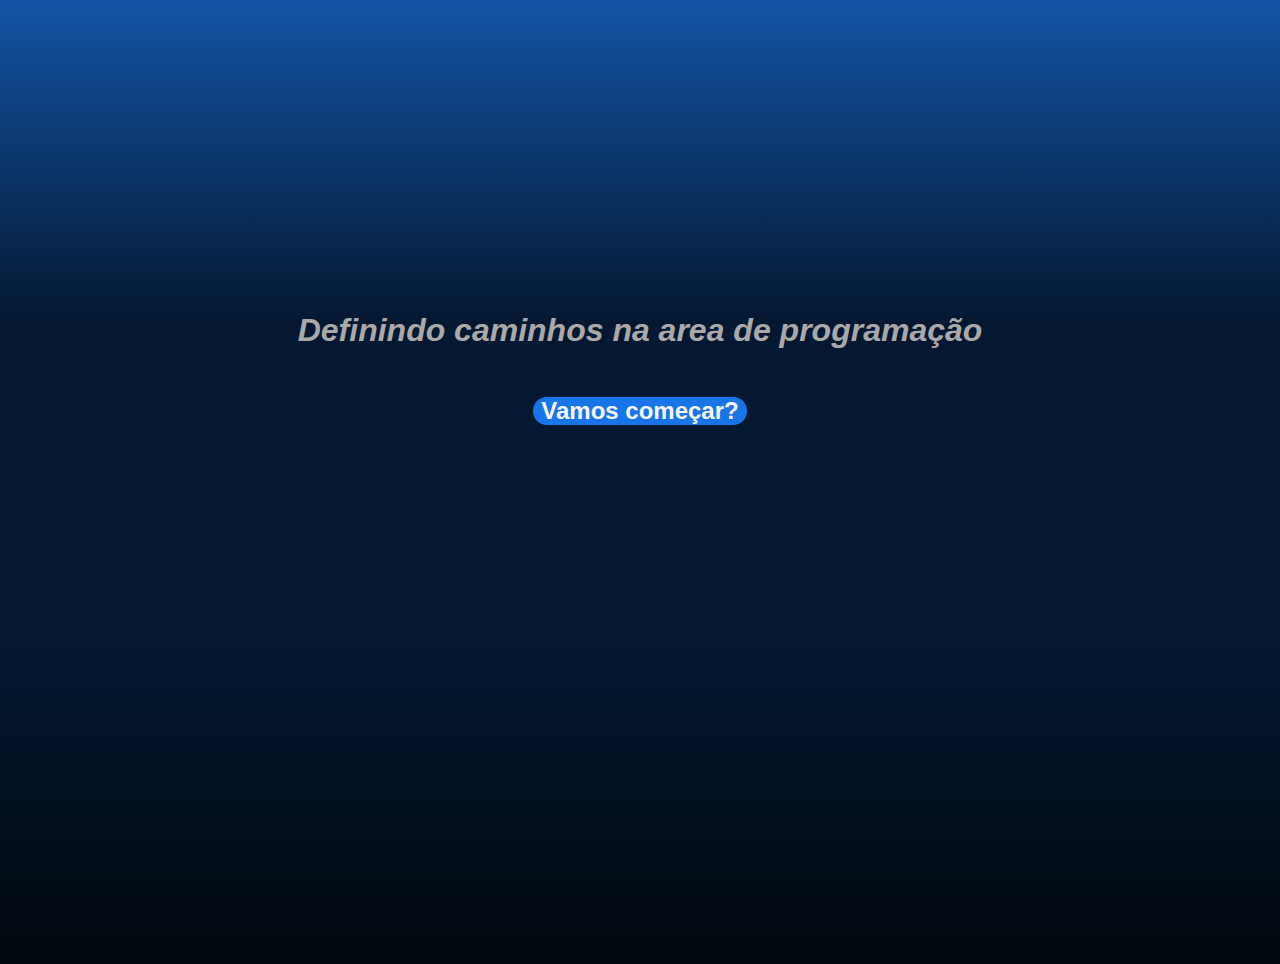
<file: Day 03/index.html>
<!DOCTYPE html>
<html lang="en">
<head>
    <meta charset="UTF-8">
    <meta name="viewport" content="width=device-width, initial-scale=1.0">
    <link rel="stylesheet" href="style.css">
    <title>Flux Training</title>
</head>
<body class="main__container">
    <div class="title__itens">
        <h1 class="title" id="container__title"></h1>
        <button class="container__main__button" id="c__Button" onclick="startQuestions()" > Vamos começar? </button>
    </div>
    <div class="container__text">
        <div class="container__question__1__disabled" id="q1" >
            <p class="text__q1" id="container__text__1" ></p>
                <div id="q1Buttons" class="container__question__1__buttons__disabled">
                    <input id="input__1" class="option__1" type="checkbox">
                    <label for="option1">Front End</label>
                    <input id="input__2" class="option__2" type="checkbox">
                    <label for="option2">Back End</label>
                </div>
            <div class="button__1">
                <button class="container__button__1__disabled" id="c__Button1" onclick="secondQuestion()">Enviar</button>
            </div>
        </div>
        <div class="container__question__2__disabled" id="q2" >
        <p class="text" id="container__text__2" ></p>
        <div id="q2Buttons">
            <div class="frontEnd__disabled" id="frontend">
                <input id="input__3" class="option__3" type="checkbox">
                <label for="option1">React</label>
                <input id="input__4" class="option__4" type="checkbox">
                <label for="option2">Vue</label>
                <input id="input__5" class="option__5" type="text">
                <label for="option3">Outras Linguagens</label>
            </div>
            <div class="backEnd__disabled" id="backend">
                <input id="input__6" class="option__6" type="checkbox">
                <label for="option4">C#</label>
                <input id="input__7" class="option__7" type="checkbox">
                <label for="option5">Java</label>
                <input id="input__8" class="option__8" type="checkbox">
                <label for="option6">Python</label>
                <input id="input__9" class="option__9" type="text">
                <label for="option7">Outras Linguagens</label>
            </div>  
            <div>
                <button class=" container__button__2__disabled" id="c__Button2" onclick="thirdQuestion()">Enviar</button>
            </div>
        </div>
        </div>
        <div class="container__question__3__disabled" id="q3" >
        <p class="text" id="container__text__3" ></p>
        <input id="input__3" class="question__3" type="text"disabled> 
        </div>
        <div class="container__question__4__disabled" id="q4" >
        <p class="text" id="container__text__4" ></p>
        <input id="input__4" class="question__4" type="text" disabled> 
        </div>
    </div>
    <script src="app.js" defer></script>
</body>
</html>
</file>
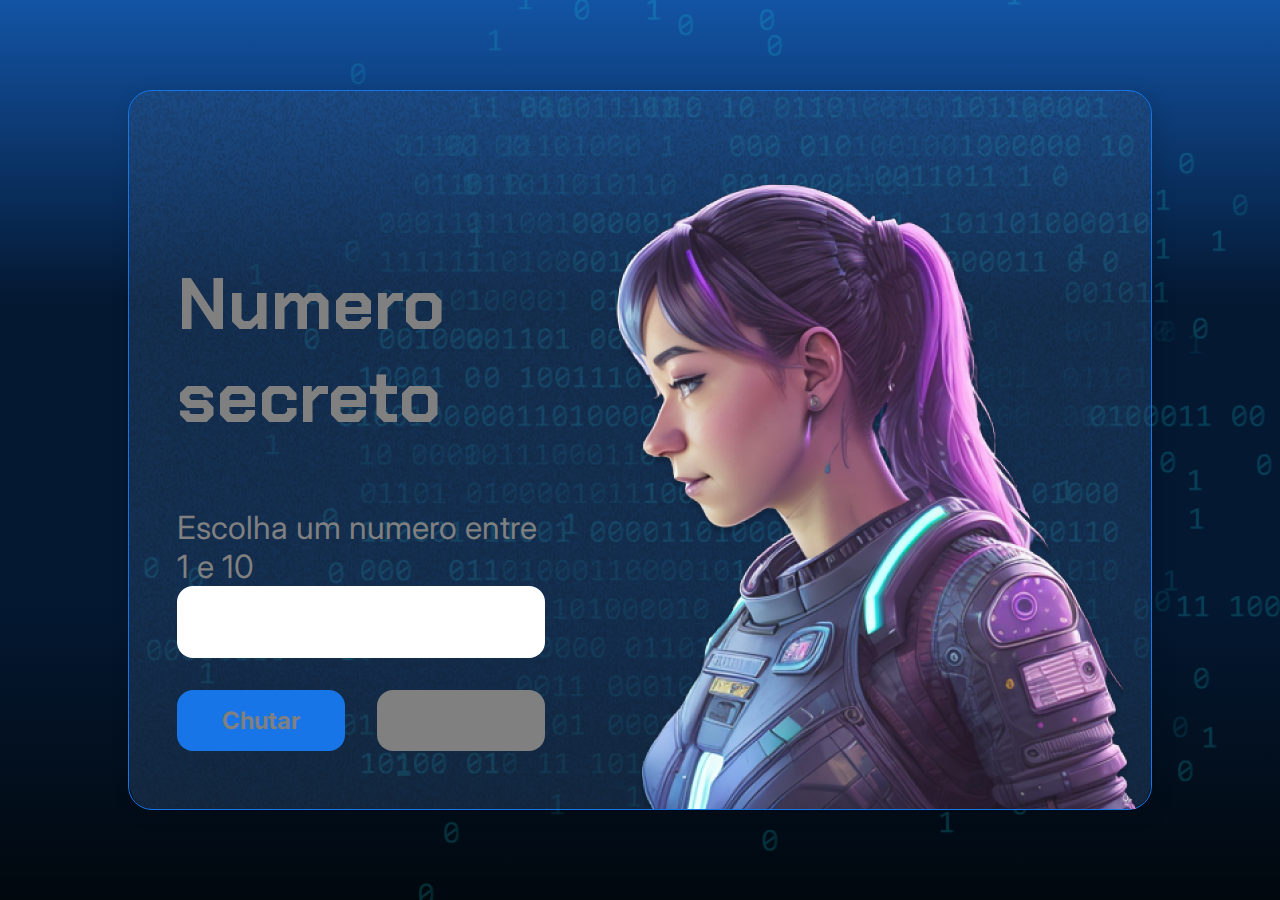
<file: Day 04/index.html>
<!DOCTYPE html>
<html lang="pt-br">

<head>
    <meta charset="UTF-8">
    <meta name="viewport" content="width=device-width, initial-scale=1.0">
    <link rel="preconnect" href="https://fonts.googleapis.com">
    <link rel="preconnect" href="https://fonts.gstatic.com" crossorigin>
    <link href="https://fonts.googleapis.com/css2?family=Chakra+Petch:wght@700&family=Inter:wght@400;700&display=swap"
        rel="stylesheet">
    <link rel="stylesheet" href="style.css">
    <title>JS Game</title>
</head>

<body>

    <div class="container">
        <div class="container__conteudo">
            <div class="container__informacoes">
                <div class="container__texto" >
                    <h1 id="titleText" class="container__text__title"></h1>
                    <p class="texto__paragrafo" ></p>
                </div>
                <input type="number" min="1" max="10" class="container__input">
                <div class="chute container__botoes">
                    <button onclick="verificarChute()" class="container__botao">Chutar</button>
                    <button onclick="newGame()" id="reiniciar" class="container__botao" disabled>Novo jogo</button>
                </div>
            </div>
            <img src="./img/ia.png" alt="Uma pessoa olhando para a esquerda" class="container__imagem-pessoa" />
        </div>
    </div>




    <script src="app.js" defer></script>
</body>

</html>
</file>
<file: Day 03/style.css>
* {
    box-sizing: border-box;
    margin: 0;
    padding: 0;
    color: darkgray;
}
body {
    font-family: 'Franklin Gothic Medium', 'Arial Narrow', Arial, sans-serif;
    background: linear-gradient(#1354A5 0%, #041832 33.33%, #041832 66.67%, #01080E 100%);
    height: 100vh;
    display: flex;
    flex-direction: column;
    align-items: center;
    justify-content: center;
}

.container {
    width: 80%;
    height: 80%;
    display: flex;
    align-items: center;
    justify-content: space-between;
    border-radius: 24px;
    border: 1px solid #1875E8;
    box-shadow: 4px 4px 20px 0px rgba(1, 8, 14, 0.15);
    background-size: 100% 100%;
}

.container__main__button{
    border-radius: 16px;
    background: #1875E8;
    width: 30%;
    color: whitesmoke;
    font-size: 24px;
    font-weight: 700;
    border: none;
    margin-top: 2rem;
    transform: scale(1);
    transition: transform  1.5s ease, cursor 0.3 ease;
    visibility: visible;
}

.container__main__button:hover{
    scale: 1.05;
    cursor:pointer;
    transition: transform 1.5s ease-in, cursor 1.5s ease-in;
}

.container__main__button__disabled{
    visibility: hidden;
}



.container__title {
    margin: 16px 0 16px 0;
    text-decoration:double;
    display: flex;
    flex-direction: row;
}

.main__container{
    display: flex;
    flex-direction: row;
    flex-direction: column;
    margin: 2rem;
    justify-content:center;
}

.title__itens{
    display: flex;
    flex-direction: column;
    justify-content: center;
    align-items: center;
}

.container__text{
    display: flex;
    flex-direction: column;
    visibility:visible;
    margin: 3rem;
    justify-items:center;
}

.title{
    margin: 1rem;
    font-size: xx-large;
    font-style: oblique;
    font-weight: 900;
}

.text{
    font-weight: 500;
    font-style: inherit;
    color: white;
}



/* question 01 */ 

.container__question__1{
    display: flex;
    flex-direction: column;
    align-items: center;
    justify-content: center;
    padding: 1rem;
    margin: 1rem;
    visibility:visible;
}

.text__q1{
    display: flex;
    margin: 0.5rem;
}


.container__question__1__buttons{
    display: flex;
    justify-content: space-between;
    visibility: visible;
}

.option__1{
    margin-left: 1rem;
}

.option__2{
    margin-left: 1rem;
}

.container__question__1__disabled{
    visibility: hidden;
}

.container__question__1__buttons__disabled{
    visibility: hidden;
}

/* question 01  - BOTÃO*/ 

.button__1{
    align-items: center;
    justify-items: center;
}

.container__button__1{
    border-radius: 16px;
    background: #1875E8;
    color: whitesmoke;
    font-size: 30px;
    font-weight: 700;
    padding: 0.5rem 6rem;
    border: none;
    margin-top: 1rem;
    transform: scale(1);
    transition: transform  1.5s ease, cursor 0.3 ease;
    visibility: visible;
}

.container__button__1:hover{
    scale: 1.05;
    cursor:pointer;
    transition: transform 1.5s ease-in, cursor 1.5s ease-in;
}

.container__button__1__disabled{
    visibility: hidden;
}

/* question 02 */ 


.q2Buttons{
    display: flex;
    align-items: center;
    justify-items: center;
    justify-content: center;
}

.container__question__2{
    display: flex;
    justify-content: center;
    align-items: center;
    visibility:visible;
}

.container__question__2__disabled{
    visibility: hidden;
}

.container__button__2{
    border-radius: 16px;
    background: #1875E8;
    color: whitesmoke;
    font-size: 30px;
    font-weight: 700;
    padding: 0.5rem 6rem;
    border: none;
    margin-top: 1rem;
    transform: scale(1);
    transition: transform  1.5s ease, cursor 0.3 ease;
    visibility: visible;
}

.container__button__2:hover{
    scale: 1.05;
    cursor:pointer;
    transition: transform 1.5s ease-in, cursor 1.5s ease-in;
}

.container__button__2__disabled{
    visibility:hidden;
}

.frontEnd{
    visibility:visible;
}

.backEnd{
    visibility:visible;
}
.frontEnd__disabled{
    visibility: hidden;
}

.backEnd__disabled{
    visibility: hidden;
}

/* question 03 */ 

.container__question__3{
    visibility:visible;
}

.container__question__3__disabled{
    visibility: hidden;
}

/* question 04 */ 

.container__question__4{
    visibility:visible;
}

.container__question__4__disabled{
    visibility: hidden;
}
</file>
<file: Day 04/style.css>
* {
    box-sizing: border-box;
    margin: 0;
    padding: 0;
    color: gray;
}

body {
    background: linear-gradient(#1354A5 0%, #041832 33.33%, #041832 66.67%, #01080E 100%);
    height: 100vh;
    display: flex;
    align-items: center;
    justify-content: center;
}


body::before {
    background-image: url("img/code.png");
    background-repeat: no-repeat;
    background-position: right;
    content: "";
    display: block;
    position: absolute;
    width: 100%;
    height: 100%;
    opacity: 0.4;
}

.container {
    width: 80%;
    height: 80%;
    display: flex;
    align-items: center;
    justify-content: space-between;
    border-radius: 24px;
    border: 1px solid #1875E8;
    box-shadow: 4px 4px 20px 0px rgba(1, 8, 14, 0.15);
    background-image: url("img/Ruido.png");
    background-size: 100% 100%;
    position: relative;
}


.container__conteudo {
    display: flex;
    align-items: center;
    position: absolute;
    bottom: 0;
}

.container__informacoes {
    flex: 1;
    padding: 3rem;
}

.container__botao {
    border-radius: 16px;
    background: #1875E8;
    padding: 16px 24px;
    width: 100%;
    font-size: 24px;
    font-weight: 700;
    border: none;
    margin-top: 2rem;
}

.container__text__title {
    margin: 16px 0 16px 0;
    text-decoration:double;
}

.container__2texto {
    margin: 20px 0 16px 0;
    text-decoration:double;
    color:#1875E8;
}


.container__input {
    width: 100%;
    height: 72px;
    border-radius: 16px;
    background-color: #FFF;
    border: none;
    color: #1875E8;
    padding: 2rem;
    font-size: 24px;
    font-weight: 700;
    font-family: 'Inter', sans-serif;
}

.container__botoes {
    display: flex;
    gap: 2em;
}

h1 {
    font-family: 'Chakra Petch', sans-serif;
    font-size: 72px;
    padding-bottom: 3rem;
}

p,
button {
    font-family: 'Inter', sans-serif;
}

.texto__paragrafo {
    font-size: 32px;
    font-weight: 400;
}

button:disabled {
    background-color: gray;
}

@media screen and (max-width: 1250px) {

    h1 {
        font-size: 50px;
    }

    .container__botao {
        font-size: 16px;
    }


    .texto__paragrafo {
        font-size: 24px;
    }

    .container__imagem-pessoa {
        display: none;
    }

    .container__conteudo {
        display: block;
        position: inherit;
    }

    .container__informacoes {
        padding: 1rem
    }
}
</file>
